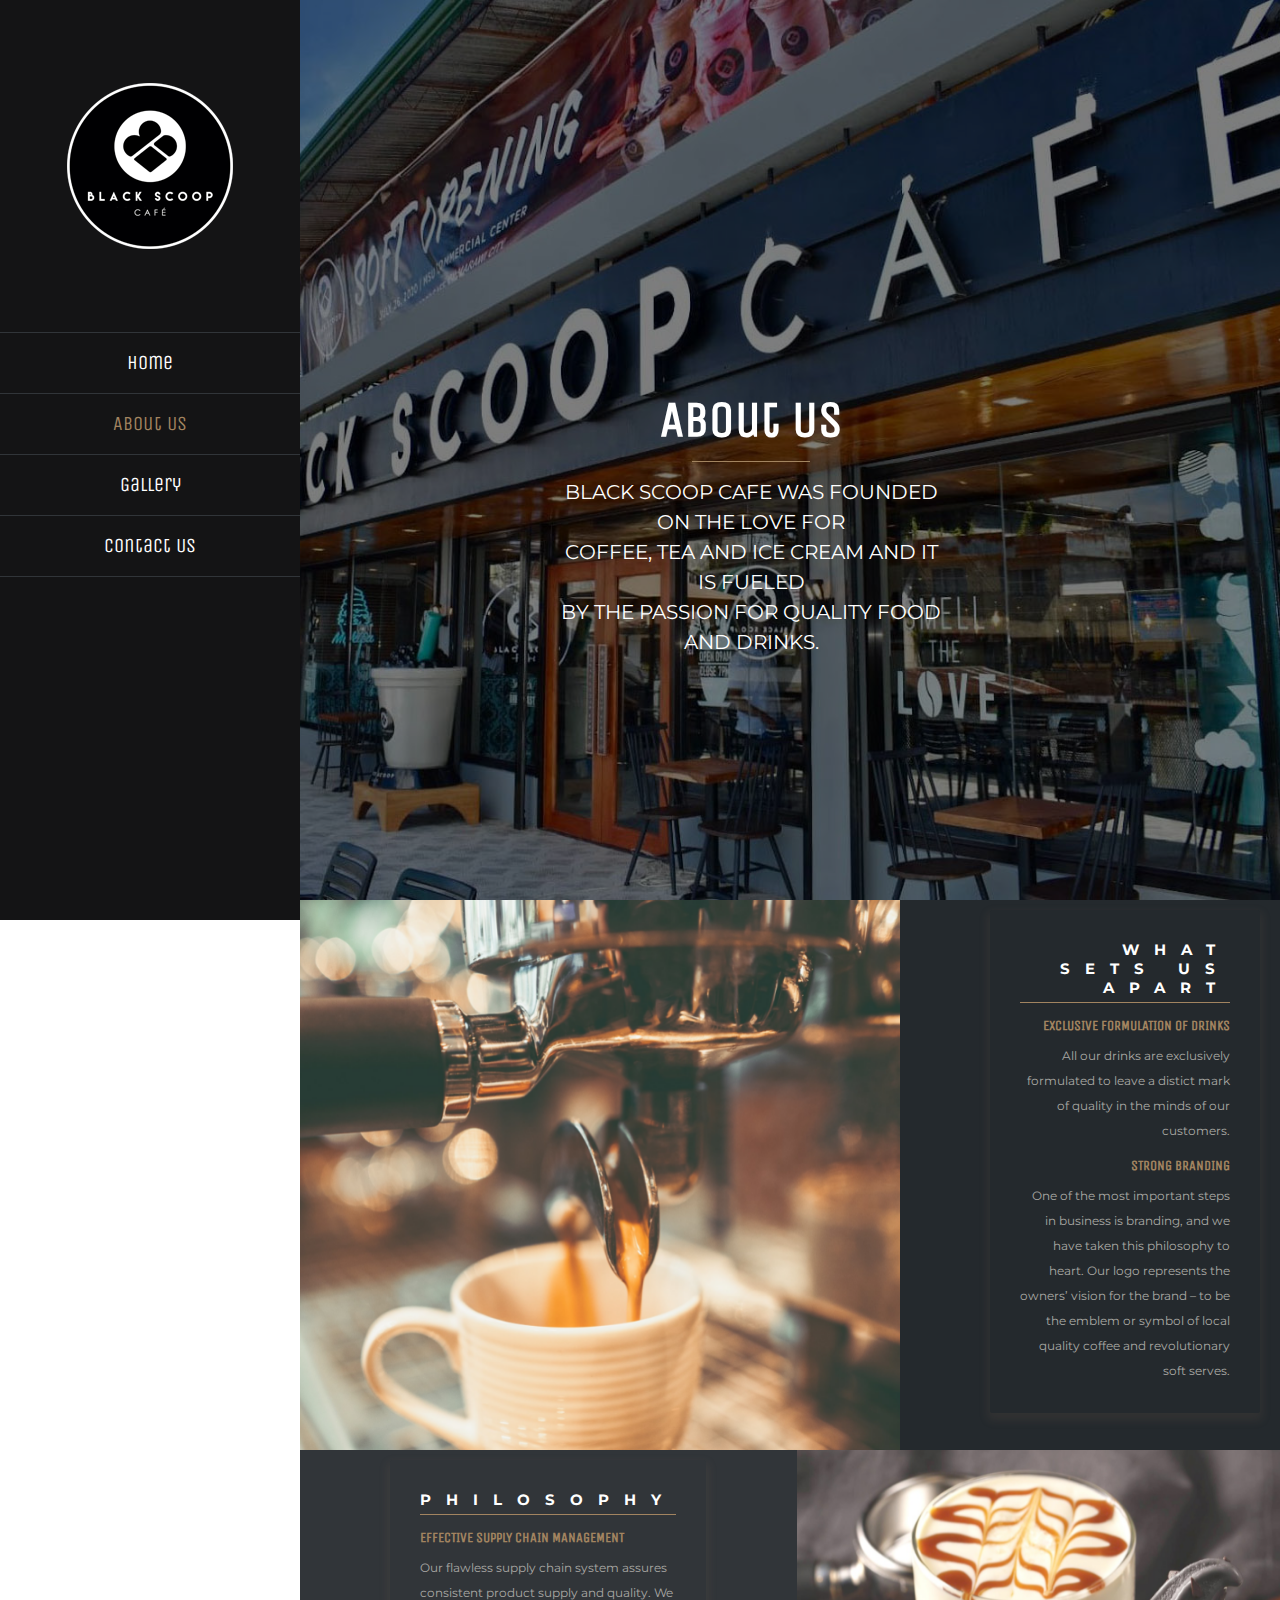
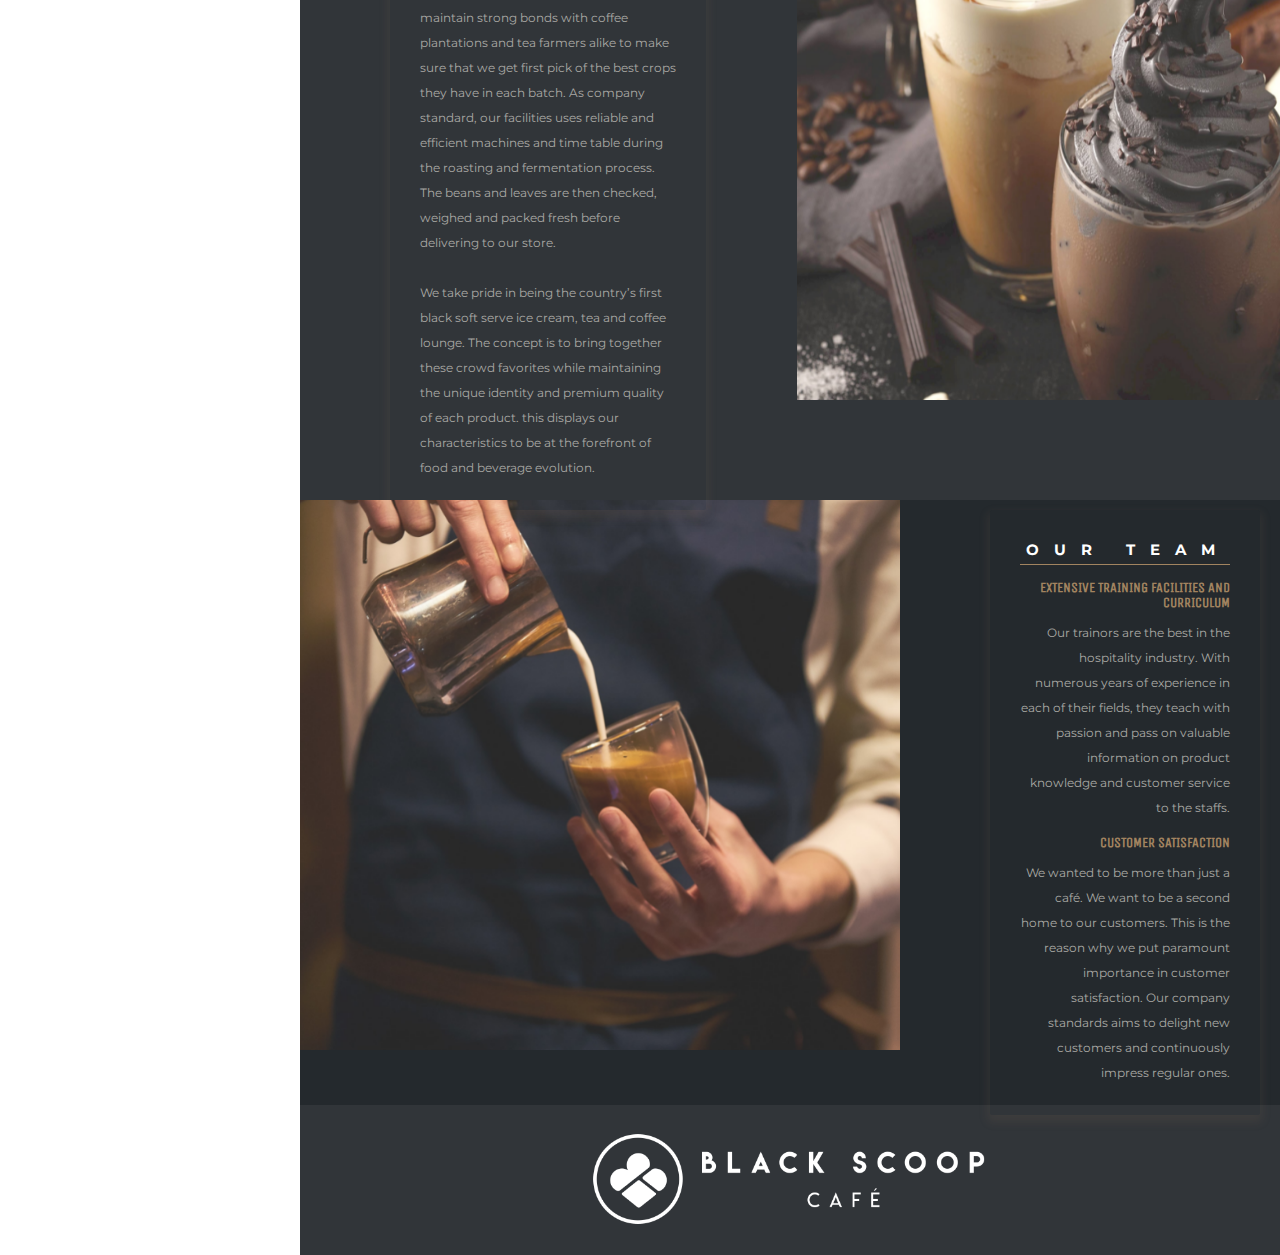
<file: pages/about.html>
<!DOCTYPE html>
<html lang="en">

<head>
    <meta charset="UTF-8">
    <meta http-equiv="X-UA-Compatible" content="IE=edge">
    <meta name="viewport" content="width=device-width, initial-scale=1.0">
    <link rel="stylesheet" href="../css/styles.css">
    <link rel="shortcut icon" href="../media/logo.png" type="image/x-icon">
    <title>About Us - Black Scoop Cafe</title>
</head>

<body>
    <div class='sideMenu'>
        <div class="content">
            <img id="logo" src="../media/logo.png" alt="Black Scoop Logo">
            <ul class="menuList">

                <li><a href="../index.html" class="nav"> Home </a></li>

                <li><a href="../pages/about.html" id="home" class="nav"> About Us </a></li>

                <li><a href="../pages/gallery.html" class="nav"> Gallery </a></li>

                <li id="contacts"> <a href="../pages/contact.html" class="nav"> Contact Us </a></li>

            </ul>
        </div>
    </div>

    <div class="main">
        <div class="blackScoopContainer">
            <div class="blackScoopDetails">
                <div id="blackScoopTexts">
                    <h1> About Us</h1>
                    <h2> <br> </h2>
                    <p> BLACK SCOOP CAFE WAS FOUNDED ON THE LOVE FOR <br> COFFEE, TEA AND ICE CREAM AND IT IS FUELED
                        <br> BY THE PASSION FOR QUALITY FOOD AND DRINKS. </p>
                </div>
                <div id="blackScoop">
                    <!-- <img id="blackScoop" src="media/blackscoop.jpg" alt="Black Scoop Cafe"> -->
                </div>
            </div>
        </div>

        <div class="aboutDetail1">
            <div class="zigzag">
                <div class="section" id="section1">
                    <div class="aboutContainer">
                        <div class="aboutLeft">
                            <img src="../media/about1.png" alt="About1">
                        </div>

                        <div class="aboutRight aboutDetails">
                            <h1 class="aboutTitle">WHAT SETS US APART</h1>

                            <div class="aboutSubtitle">
                                <h3> EXCLUSIVE FORMULATION OF DRINKS </h3>
                                <p> All our drinks are exclusively formulated to leave a distict mark of quality in the minds of our customers. </p>
                                <h3> STRONG BRANDING </h3>
                                <p> One of the most important steps in business is branding, and we have taken this philosophy to heart. Our logo represents the owners’ vision for the brand – to be the emblem or symbol of local quality coffee and revolutionary
                                    soft serves. </p>
                            </div>

                        </div>
                    </div>
                </div>


                <div class="section" id="section2">
                    <div class="aboutContainer">
                        <div class="aboutLeft aboutDetails">
                            <h1 class="aboutTitle">PHILOSOPHY</h1>

                            <div class="aboutSubtitle">
                                <h3> EFFECTIVE SUPPLY CHAIN MANAGEMENT </h3>
                                <p> Our flawless supply chain system assures consistent product supply and quality. We maintain strong bonds with coffee plantations and tea farmers alike to make sure that we get first pick of the best crops they have in each
                                    batch. As company standard, our facilities uses reliable and efficient machines and time table during the roasting and fermentation process. The beans and leaves are then checked, weighed and packed fresh before delivering
                                    to our store. <br><br> We take pride in being the country’s first black soft serve ice cream, tea and coffee lounge. The concept is to bring together these crowd favorites while maintaining the unique identity and premium
                                    quality of each product. this displays our characteristics to be at the forefront of food and beverage evolution. </p>
                            </div>
                        </div>

                        <div class="aboutRight">
                            <img src="../media/about2.png" alt="About2">
                        </div>
                    </div>
                </div>


                <div class="section" id="section3">
                    <div class="aboutContainer">
                        <div class="aboutLeft">
                            <img src="../media/about3.png" alt="About3">
                        </div>

                        <div class="aboutRight aboutDetails">
                            <h2 class="aboutTitle">OUR TEAM</h2>
                            <div class="aboutSubtitle">
                                <h3> EXTENSIVE TRAINING FACILITIES AND CURRICULUM </h3>
                                <p> Our trainors are the best in the hospitality industry. With numerous years of experience in each of their fields, they teach with passion and pass on valuable information on product knowledge and customer service to the
                                    staffs. </p>
                                <h3> CUSTOMER SATISFACTION </h3>
                                <p> We wanted to be more than just a café. We want to be a second home to our customers. This is the reason why we put paramount importance in customer satisfaction. Our company standards aims to delight new customers and continuously
                                    impress regular ones.</p>
                            </div>

                        </div>
                    </div>
                </div>

            </div>
        </div>



        <div class="footer">
            <div>
                <!-- <img id="footer" src="media/footerLogo.png" alt="Footer Logo"> -->
            </div>

        </div>
    </div>
</body>

</html>
</file>
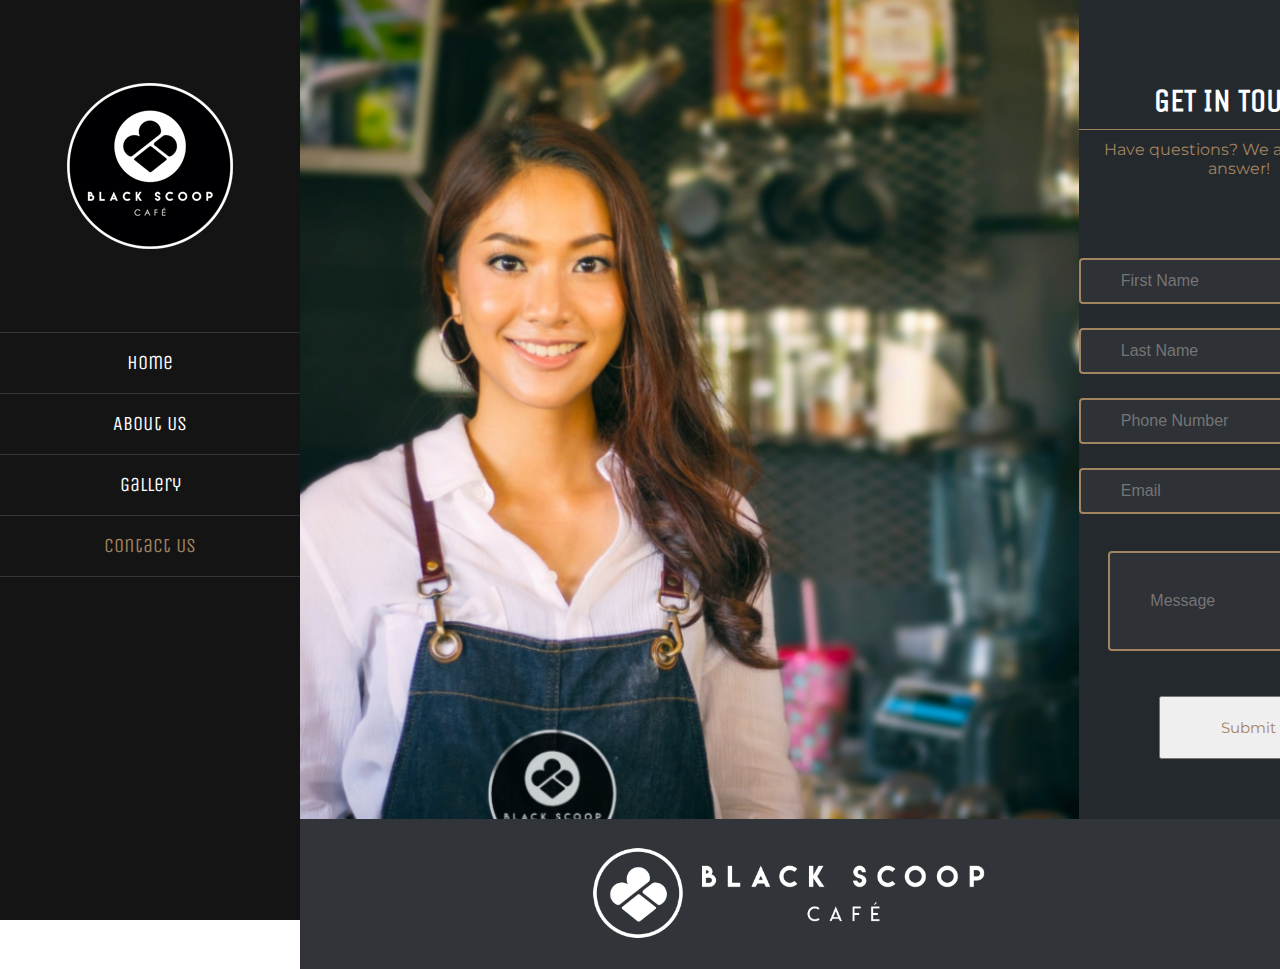
<file: pages/contact.html>
<!DOCTYPE html>
<html lang="en">

<head>
    <meta charset="UTF-8">
    <meta http-equiv="X-UA-Compatible" content="IE=edge">
    <meta name="viewport" content="width=device-width, initial-scale=1.0">
    <link rel="stylesheet" href="../css/styles.css">
    <link rel="shortcut icon" href="../media/logo.png" type="image/x-icon">
    <title>Contact - Black Scoop Cafe </title>
</head>

<body>
    <div class='sideMenu'>
        <div class="content">
            <img id="logo" src="../media/logo.png" alt="Black Scoop Logo">
            <ul class="menuList">

                <li><a href="../index.html" class="nav"> Home </a></li>

                <li><a href="../pages/about.html" class="nav"> About Us </a></li>

                <li><a href="../pages/gallery.html" class="nav"> Gallery </a></li>

                <li id="contacts"> <a href="../pages/contact.html" id="contact" class="nav"> Contact Us </a></li>

            </ul>
        </div>
    </div>

    <div class="main">
        <div class="contactContainer">
            <div class="contactUsDetails">
                <div id="imageLeft">
                    <img src="../media/manager.png" alt="Black Scoop Manager">
                </div>
                <div id="contactUsTextDetails">

                    <h1 id="get"> GET IN TOUCH!</h1>
                    <p id="questions"> Have questions? We are happy to answer! </p>
                    <div class="inputs">
                        <input type="text" placeholder="First Name">
                        <input type="text" placeholder="Last Name"><br>
                        <input type="text" placeholder="Phone Number">
                        <input type="text" placeholder="Email">

                    </div>
                    <div class="msg">
                        <input type="text" placeholder="Message">

                    </div>

                    <center>
                        <div class="submit">
                            <button> Submit </button>
                        </div>
                    </center>
                </div>


            </div>
        </div>





        <div class="footer">
            <div>
                <!-- <img id="footer" src="media/footerLogo.png" alt="Footer Logo"> -->
            </div>

        </div>
    </div>

</body>

</html>
</file>
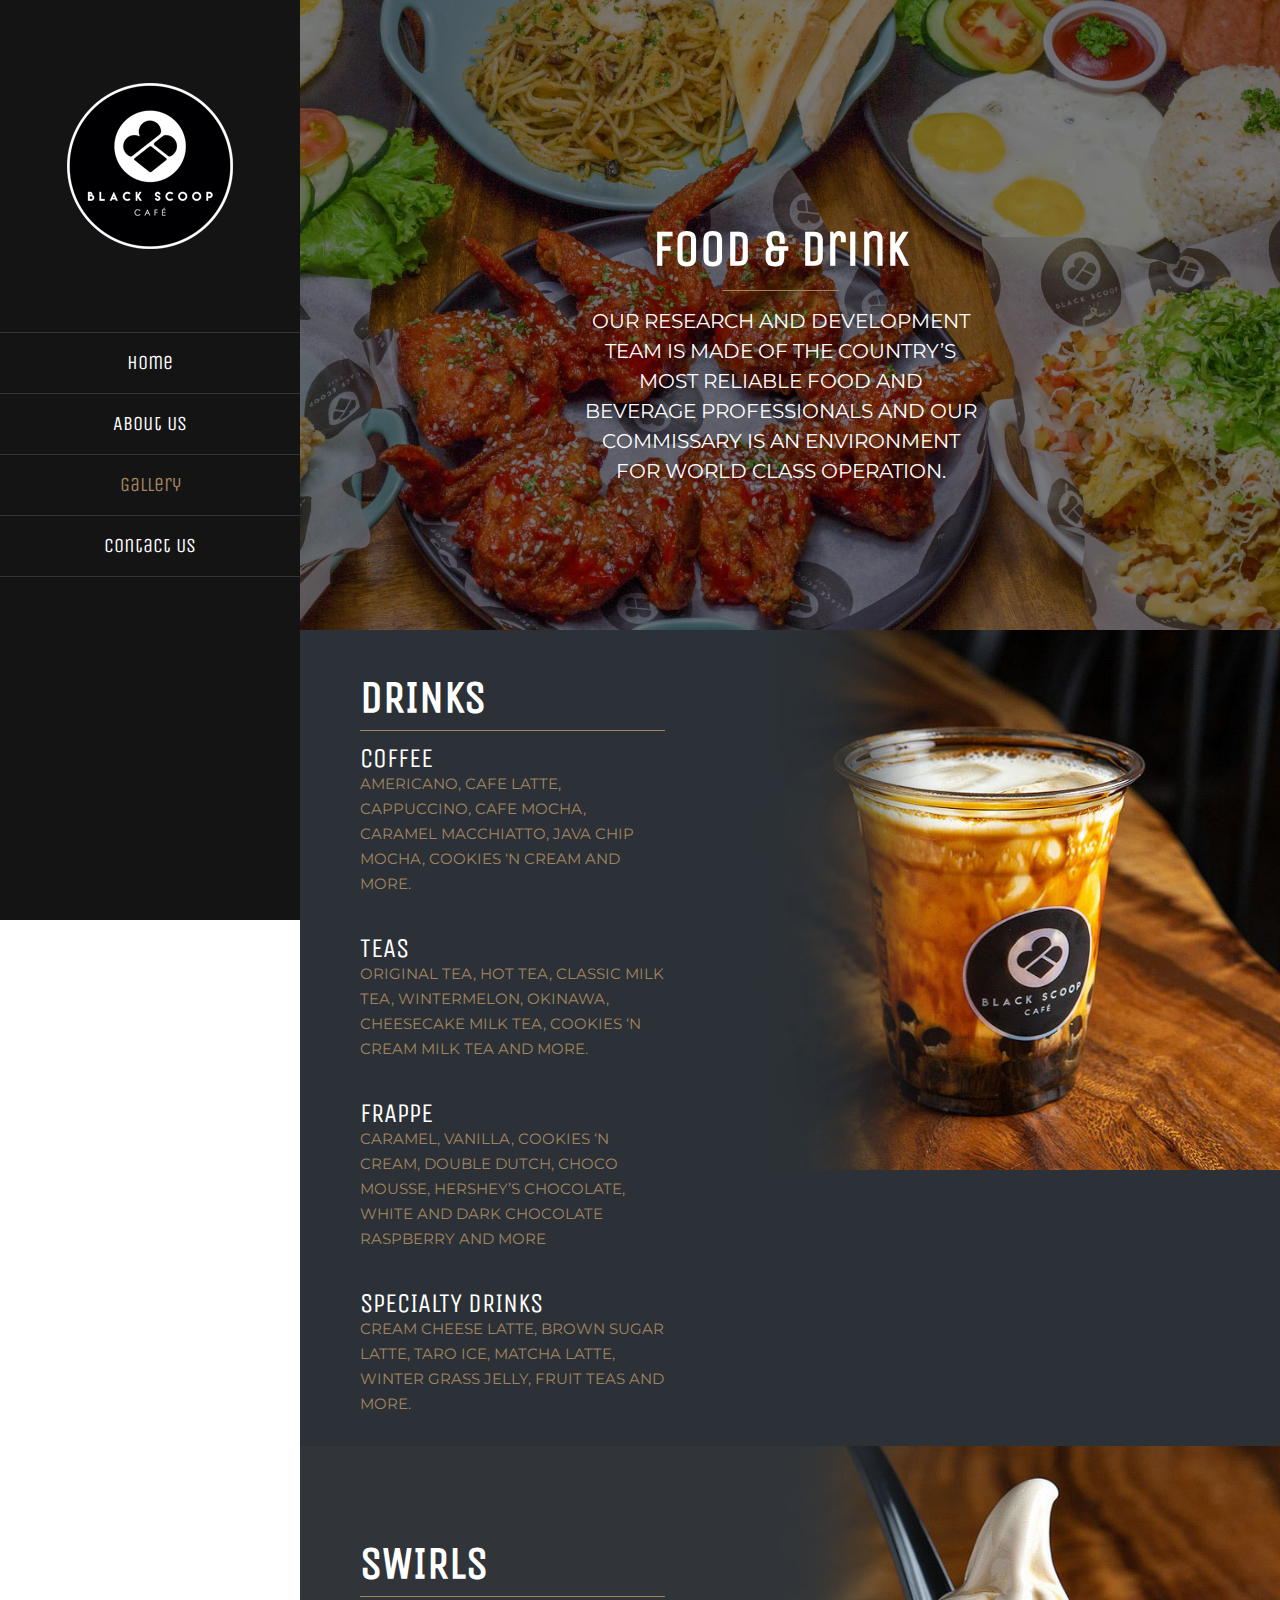
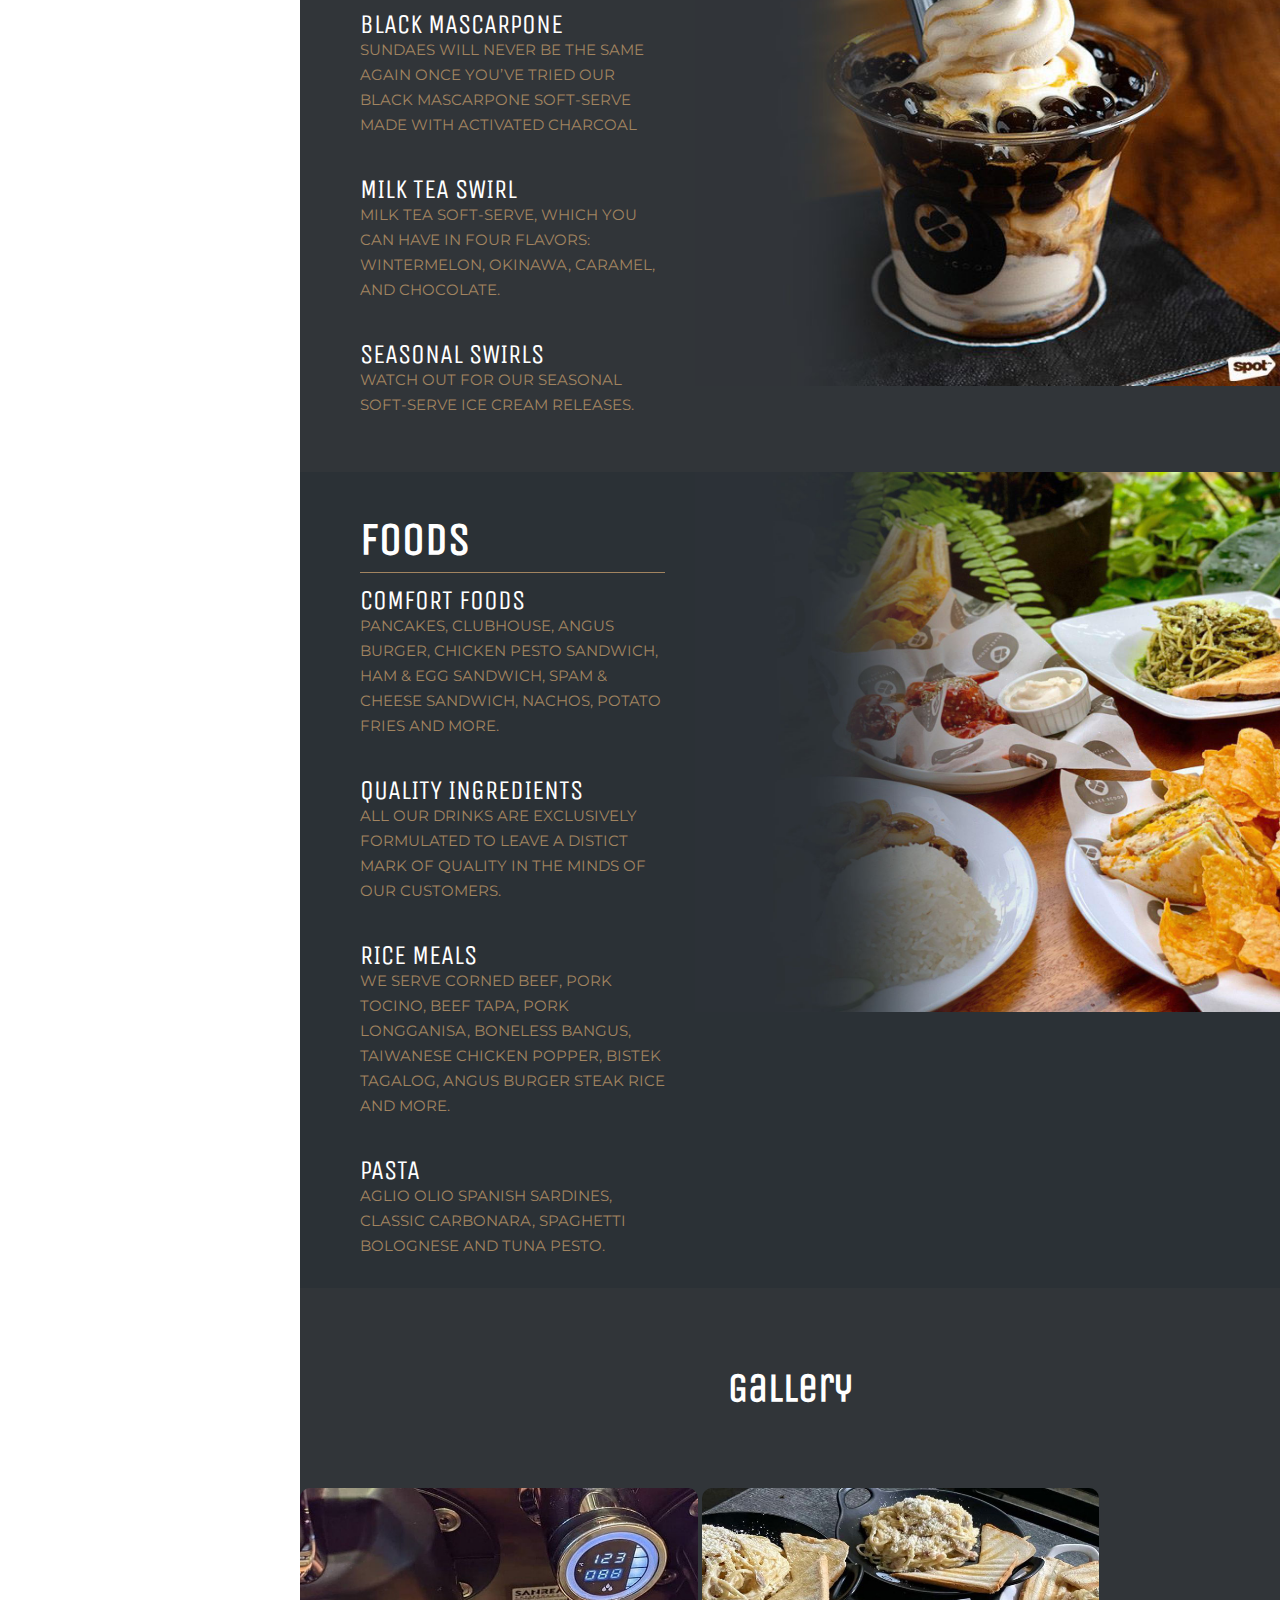
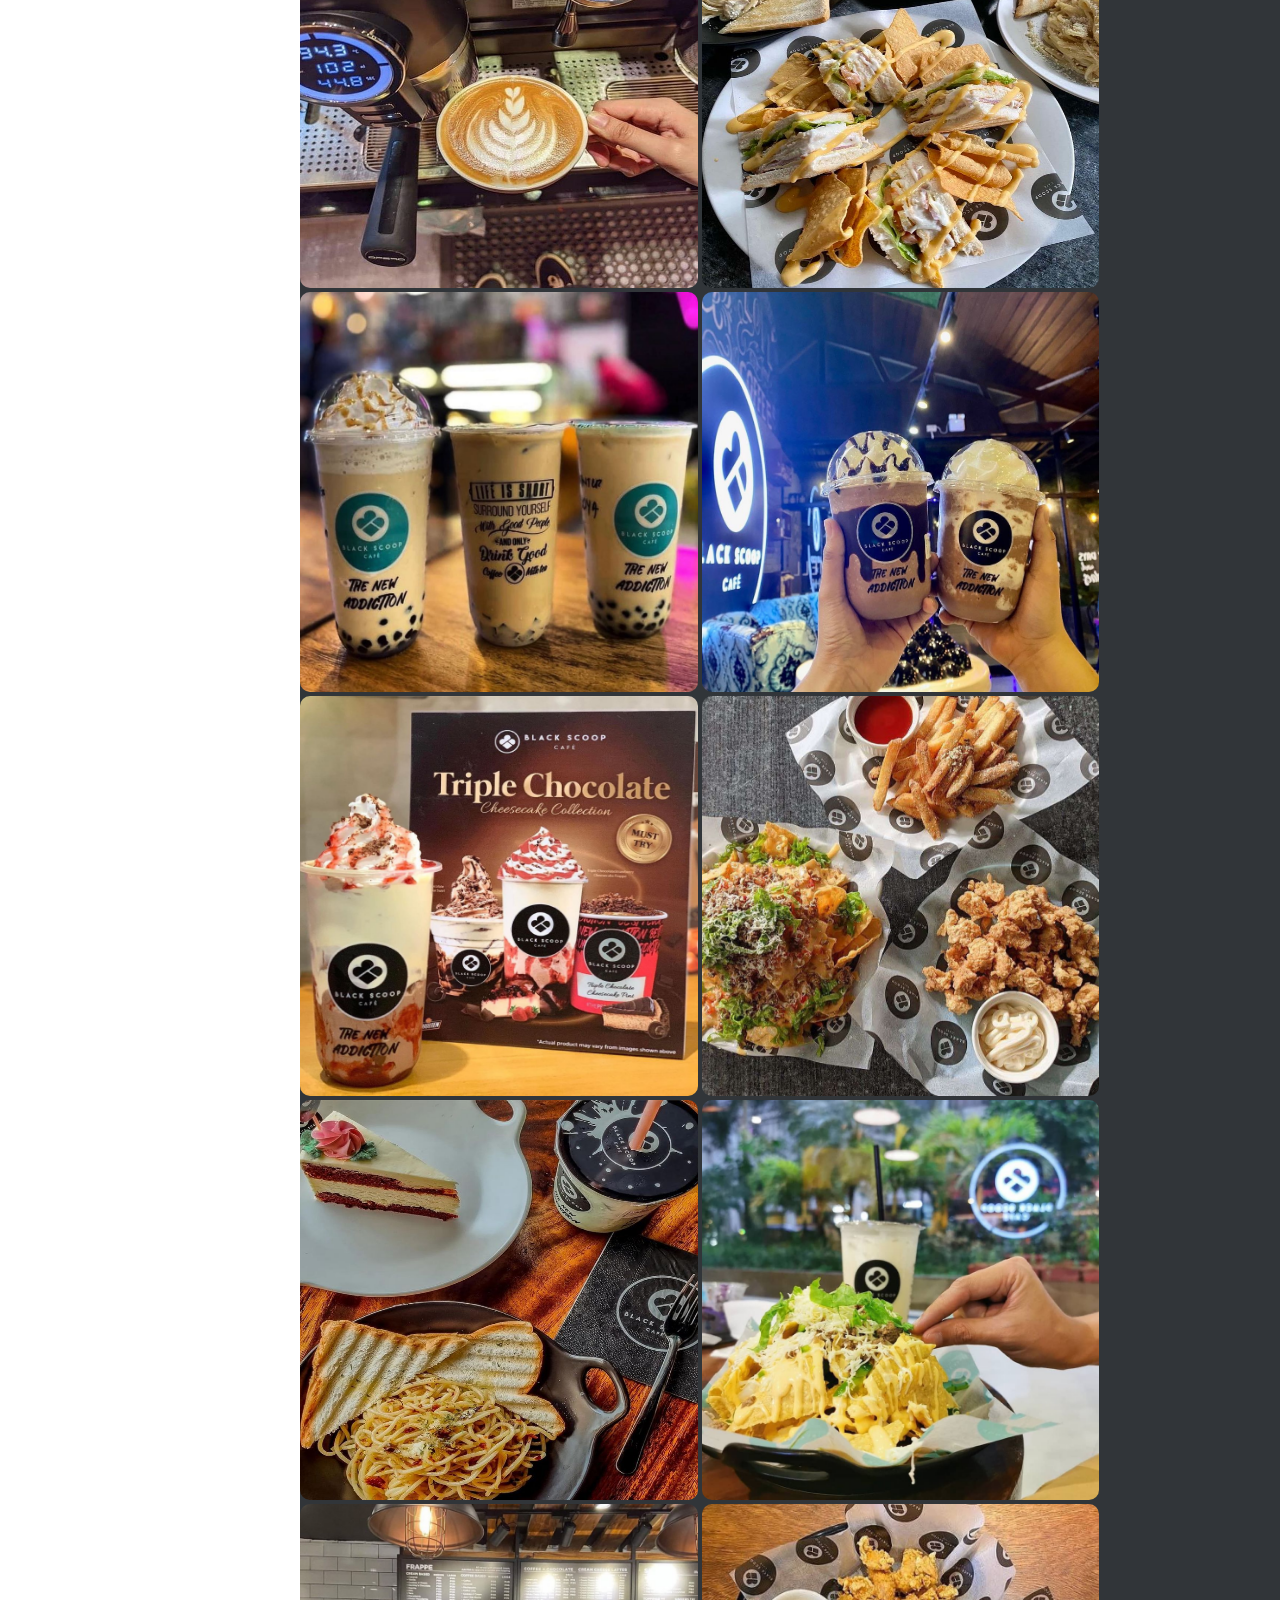
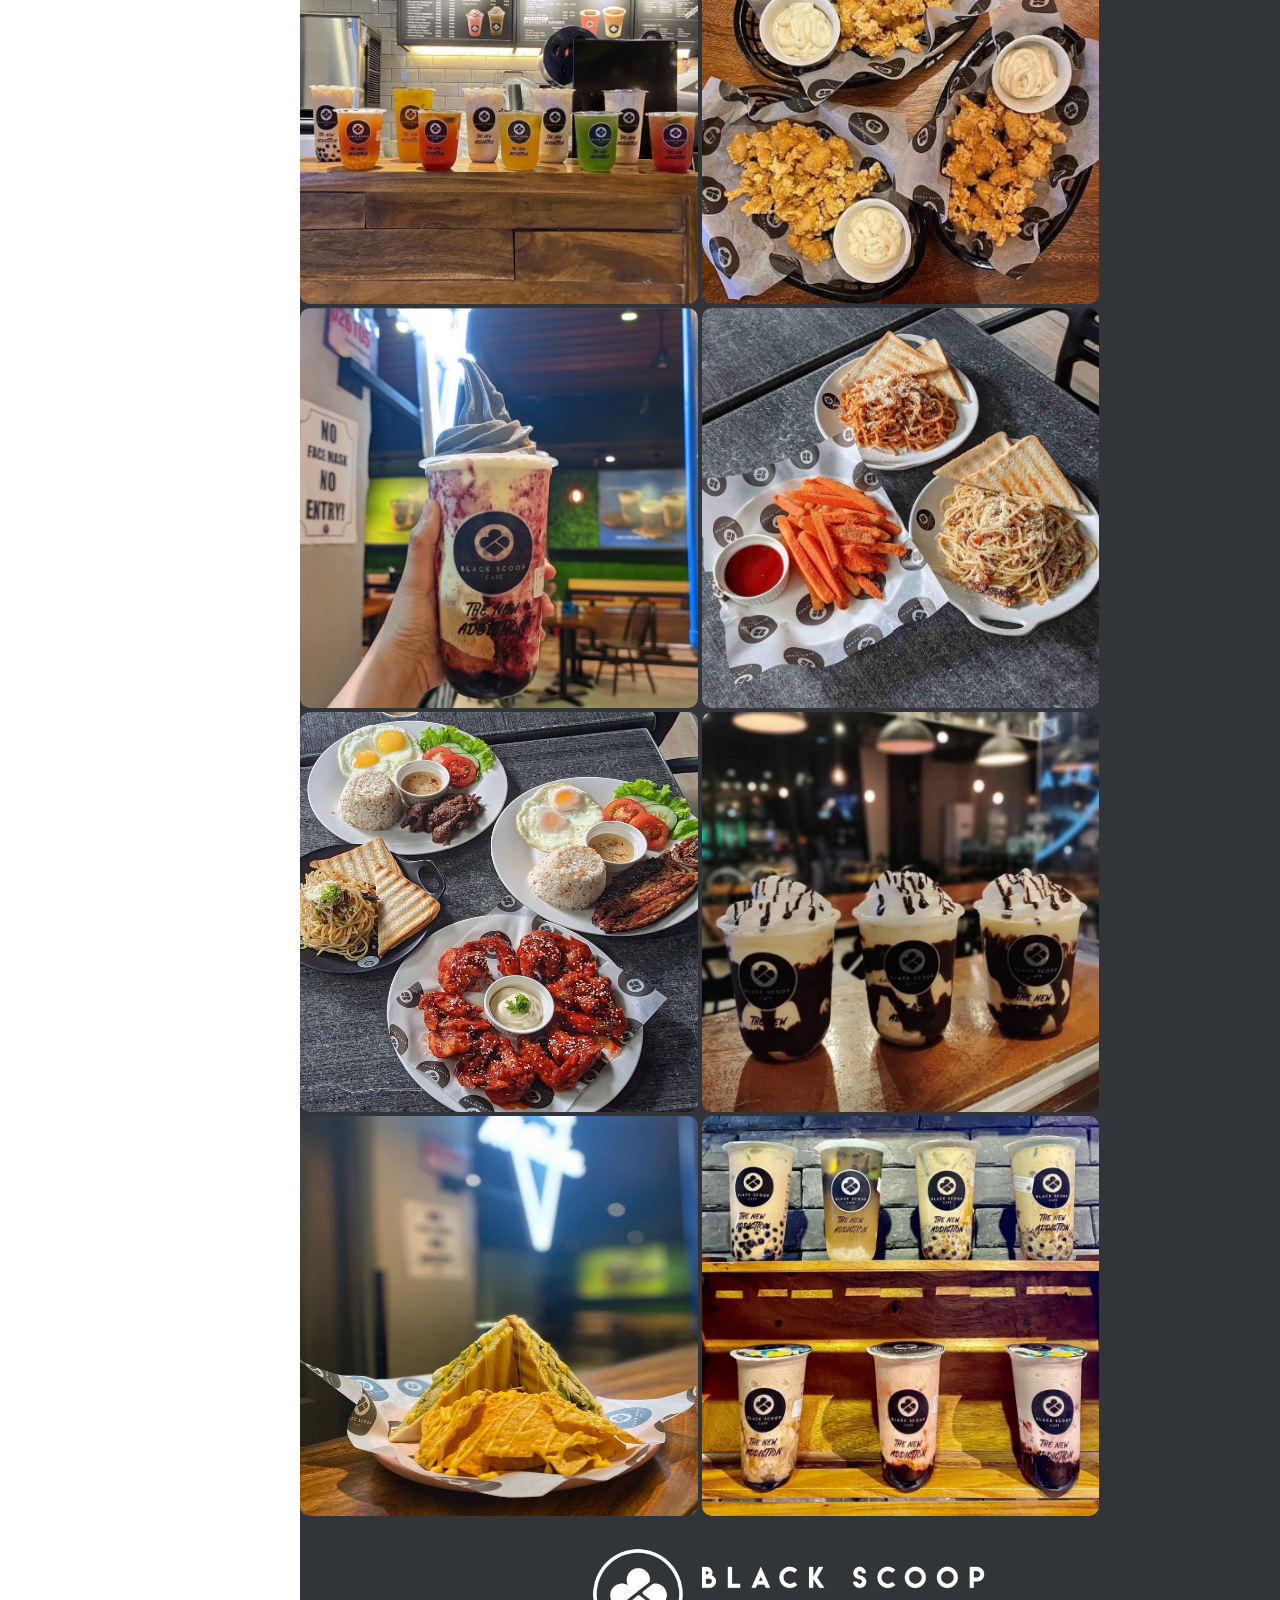
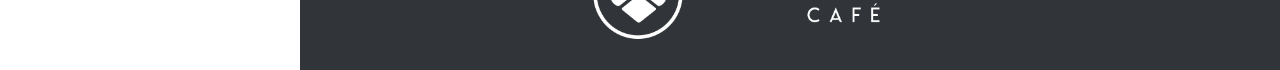
<file: pages/gallery.html>
<!DOCTYPE html>
<html lang="en">

<head>
    <meta charset="UTF-8">
    <meta http-equiv="X-UA-Compatible" content="IE=edge">
    <meta name="viewport" content="width=device-width, initial-scale=1.0">
    <link rel="stylesheet" href="../css/styles.css">
    <link rel="shortcut icon" href="../media/logo.png" type="image/x-icon">
    <title>Gallery - Black Scoop Cafe</title>
</head>

<body>
    <div class='sideMenu'>
        <div class="content">
            <img id="logo" src="../media/logo.png" alt="Black Scoop Logo">
            <ul class="menuList">

                <li><a href="../index.html" class="nav"> Home </a></li>

                <li><a href="../pages/about.html" class="nav"> About Us </a></li>

                <li><a href="../pages/gallery.html" id="contact" class="nav"> Gallery </a></li>

                <li id="contacts"> <a href="../pages/contact.html" class="nav"> Contact Us </a></li>

            </ul>
        </div>
    </div>

    <div class="main">
        <div class="topGalleryContainer">
            <div class="topGalleryDetails">
                <div id="topGalleryTexts">
                    <h1> Food & Drink </h1>
                    <h2> <br> </h2>
                    <p> OUR RESEARCH AND DEVELOPMENT TEAM IS MADE OF THE COUNTRY’S MOST RELIABLE FOOD AND BEVERAGE
                        PROFESSIONALS AND OUR COMMISSARY IS AN ENVIRONMENT FOR WORLD CLASS OPERATION. </p>
                </div>
                <div id="blackScoop">
                    <!-- <img id="blackScoop" src="media/blackscoop.jpg" alt="Black Scoop Cafe"> -->
                </div>
            </div>
        </div>

        <div class="midGalleryContainer">
            <div class="midGalleryContainer">
                <div id="firstGallerySection">
                    <div class="midSectionsGallery">
                        <div class="midTextsGallery">
                            <br><h1> DRINKS </h1>
                            <p id="menus"> COFFEE </p>
                            <p id="menusDescription"> AMERICANO, CAFE LATTE, CAPPUCCINO, CAFE MOCHA, CARAMEL MACCHIATTO,
                                JAVA CHIP MOCHA, COOKIES
                                ‘N CREAM AND MORE.</p><br>
                            <p id="menus"> TEAS</p>
                            <p id="menusDescription"> ORIGINAL TEA, HOT TEA, CLASSIC MILK TEA, WINTERMELON, OKINAWA,
                                CHEESECAKE MILK TEA, COOKIES
                                ‘N CREAM MILK TEA AND MORE.</p><br>
                            <p id="menus"> FRAPPE </p>
                            <p id="menusDescription"> CARAMEL, VANILLA, COOKIES ‘N CREAM, DOUBLE DUTCH, CHOCO MOUSSE,
                                HERSHEY’S CHOCOLATE, WHITE
                                AND DARK CHOCOLATE RASPBERRY AND MORE </p><br>
                            <p id="menus"> SPECIALTY DRINKS </p>
                            <p id="menusDescription"> CREAM CHEESE LATTE, BROWN SUGAR LATTE, TARO ICE, MATCHA LATTE,
                                WINTER GRASS JELLY, FRUIT
                                TEAS AND MORE.</p>
                        </div>
                        <div id="gallerySectionImages">
                            <img src="../media/menu1.jpg" alt="">
                        </div>
                    </div>
                </div>
                <div id="secondGallerySection">
                    <div class="midSectionsGallery">
                        <div class="midTextsGallery">
                            <br><br><br><h1> SWIRLS </h1>
                            <p id="menus"> BLACK MASCARPONE </p>
                            <p id="menusDescription"> SUNDAES WILL NEVER BE THE SAME AGAIN ONCE YOU’VE TRIED OUR BLACK
                                MASCARPONE SOFT-SERVE MADE WITH ACTIVATED CHARCOAL</p><br>
                            <p id="menus"> MILK TEA SWIRL </p>
                            <p id="menusDescription"> MILK TEA SOFT-SERVE, WHICH YOU CAN HAVE IN FOUR FLAVORS:
                                WINTERMELON,
                                OKINAWA, CARAMEL, AND CHOCOLATE.</p><br>
                            <p id="menus"> SEASONAL SWIRLS </p>
                            <p id="menusDescription"> WATCH OUT FOR OUR SEASONAL SOFT-SERVE ICE CREAM RELEASES.</p><br>
                        </div>
                        <div id="gallerySectionImages">
                            <img src="../media/menu2.jpg" alt="Drinks">
                        </div>
                    </div>
                </div>
                <div id="thirdGallerySection">
                    <div class="midSectionsGallery">
                        <div class="midTextsGallery">
                            <br><h1> FOODS </h1>
                            <p id="menus"> COMFORT FOODS </p>
                            <p id="menusDescription"> PANCAKES, CLUBHOUSE, ANGUS BURGER, CHICKEN PESTO SANDWICH, HAM &
                                EGG
                                SANDWICH, SPAM & CHEESE SANDWICH, NACHOS, POTATO FRIES AND MORE.</p><br>
                            <p id="menus"> QUALITY INGREDIENTS </p>
                            <p id="menusDescription"> ALL OUR DRINKS ARE EXCLUSIVELY FORMULATED TO LEAVE A DISTICT MARK
                                OF
                                QUALITY IN THE MINDS OF OUR CUSTOMERS.</p><br>
                            <p id="menus"> RICE MEALS </p>
                            <p id="menusDescription"> WE SERVE CORNED BEEF, PORK TOCINO, BEEF TAPA, PORK LONGGANISA,
                                BONELESS BANGUS, TAIWANESE CHICKEN POPPER, BISTEK TAGALOG, ANGUS BURGER STEAK RICE AND
                                MORE.
                            </p><br>
                            <p id="menus"> PASTA </p>
                            <p id="menusDescription">AGLIO OLIO SPANISH SARDINES, CLASSIC CARBONARA, SPAGHETTI BOLOGNESE
                                AND
                                TUNA PESTO.</p>
                        </div>
                        <div id="gallerySectionImages">
                            <img src="../media/menu3.jpg" alt="">
                        </div>
                    </div>
                </div>
            </div>
        </div>
        <div class="galleryContainer">
            <div id="galleryHeader">
                <h1> Gallery </h1>
            </div>
            <div class="gallery">

                <div id="firstGallery">
                    <img src="../media/g1.png" alt="">
                    <img src="../media/g2.png" alt="">
                    <img src="../media/g3.png" alt="">
                    <img src="../media/g4.png" alt="">
                </div>

                <div id="secondGallery">
                    <img src="../media/g5.png" alt="">
                    <img src="../media/g6.png" alt="">
                    <img src="../media/g7.png" alt="">
                    <img src="../media/g8.png" alt="">
                </div>

                <div id="thirdGallery">
                    <img src="../media/g9.png" alt="">
                    <img src="../media/g10.png" alt="">
                    <img src="../media/g11.png" alt="">
                    <img src="../media/g12.png" alt="">
                </div>

                <div id="fourthGallery">
                    <img src="../media/g13.png" alt="">
                    <img src="../media/g14.png" alt="">
                    <img src="../media/g15.png" alt="">
                    <img src="../media/g16.png" alt="">
                </div>


            </div>

            <div class="footer">
                <div>
                    <!-- <img id="footer" src="media/footerLogo.png" alt="Footer Logo"> -->
                </div>

            </div>
        </div>
</body>

</html>
</file>
<file: css/styles.css>
* {
    padding: 0%;
    margin: 0%;
    /* overflow-x: hidden; */
}

@font-face {
    font-family: UnicaOne;
    src: url(UnicaOne-Regular.ttf);
}

@font-face {
    font-family: Outfit;
    src: url(Outfit-VariableFont_wght.ttf);
}

@font-face {
    font-family: Montserrat;
    src: url(Montserrat-VariableFont_wght.ttf);
}

.content {
    height: 100%;
    width: 300px;
    position: fixed;
    z-index: 15;
    top: 0;
    left: 0;
    overflow-x: hidden;
    /* Disable horizontal scroll */
    padding-top: 20px;
    background-color: #141415;
    text-align: center;
    line-height: 50px;
    transition: 0.5s;
}

.menuList {
    list-style: none;
    font-size: 20px;
}

#logo {
    padding-top: 7vh;
    padding-bottom: 7vh;
}

.cover {
    background-image: url(../media/cover.png);
    background-position: center;
    background-size: cover;
    background-attachment: fixed;
    height: 100vh;
    width: 100%;
}

.coverDetails {
    position: absolute;
    right: 50px;
    bottom: 35px;
    color: white;
    background-color: rgba(20, 20, 21, 0.8);
    box-shadow: rgba(0, 0, 0, 0.5) 0px 5px 5px;
    width: 30%;
    padding: 20px;
    border-radius: 30px;
    line-height: 25px;
}

.coverDetails h1 {
    font-family: UnicaOne;
    padding: 20px;
    border-bottom: 0.5px solid #a28460;
}

.coverDetails p {
    padding: 20px;
    font-family: Montserrat;
}

.coverDetails h4 {
    font-family: UnicaOne;
    color: #a28460;
}

.menuList li {
    color: white;
    border-top: .2px solid #313539;
    font-family: UnicaOne;
    padding: 5px;
    cursor: pointer;
}

#contacts {
    border-bottom: .2px solid #313539;
}

#home {
    color: #a28460
}

#about {
    color: #a28460
}

#contact {
    color: #a28460
}

#menu {
    color: #a28460
}

/* .nav {
    color: white;
} */

.nav:link {
    color: white;
    background-color: transparent;
    text-decoration: none;
}

.nav:visited {
    color: white;
    background-color: transparent;
    text-decoration: none;
}

.nav:hover {
    color: #a28460;
    background-color: transparent;
    text-decoration: underline;
}

/* .nav:active {
    color: #a28460;
    background-color: transparent;
    text-decoration: underline;
} */

#addiction {
    font-family: Montserrat;
    font-size: 50px;
    letter-spacing: 5px;
}

.details p {
    line-height: 28px;
    font-family: UnicaOne;
    position: relative;
    top: 20px;
    font-size: 17px;
    color: #aaa9a9;
    text-align: justify;
}

.details {
    color: white;
    background-color: #313539;
    display: flex;
    align-items: center;
}

#addictionImage {
    height: 100%;
}

#h3 {
    font-family: UnicaOne;
    color: #a28460;
    border-bottom: 0.5px solid #a28460;
}

#addictionPictures {
    display: flex;
    padding-top: 40px;
    padding-bottom: 40px;
    height: 200px;
    width: 20px;
}

.leftDetails {
    z-index: 1;
    display: block;
    align-items: center;
    position: relative;
    top: -120px;
    left: 70px;
    height: 500px;
}

.main {
    margin-left: 300px;
}

.details2 {
    color: white;
    background-image: linear-gradient(to right, #4a5157, #24292d, #2b3136);
    background-size: 100%;
    height: 600px;
}

.details2 h4 {
    font-family: UnicaOne;
    color: #a28460;
    padding-top: 5px;
}

.details2 h1 {
    font-family: UnicaOne;
    border-bottom: 0.5px solid #a28460;
    padding-top: 5px;
    padding-bottom: 10px;
}

.comfortFoods {
    width: 90%;
    position: relative;
    left: 70px;
}

.comfortFoods p {
    font-family: UnicaOne;
    position: relative;
    text-align: center;
    left: -50px;
    top: 50px;
    line-height: 25px;
}

.grid {
    display: grid;
    grid-template-columns: 1fr 1fr 1fr;
    grid-gap: 20px;
}

.grid img {
    position: relative;
    left: 40px;
    top: 20px;
    height: 300px;
    width: 450px;
}

#footer {
    width: 500px;
    justify-content: center;
    align-items: center;
    text-align: center;
}

.footer {
    background-color: #313539;
    background-image: url(../media/footerLogo.png);
    background-repeat: no-repeat;
    background-position-x: center;
    background-size: 400px;
    background-position-y: center;
    width: 100%;
    height: 150px;
}

.blackScoopContainer {
    background-image: url(../media/blackscoop.jpg);
    background-position: center;
    background-size: cover;
    background-attachment: fixed;
    height: 100vh;
    width: 100%;
}

.blackScoopDetails {
    background-color: rgba(0, 0, 0, 0.5);
    height: 100%;
    text-align: center;
}

.blackScoopDetails h1 {
    font-size: 50px;
    font-family: UnicaOne;
}

.blackScoopDetails h2 {
    border-bottom: 1px solid#a28460;
    width: 30%;
    position: relative;
    top: -15px;
    left: 35%;
}

.blackScoopDetails p {
    font-size: 20px;
    font-family: Montserrat;
    position: relative;
    /* top: 15px; */
    line-height: 30px;
}

#blackScoopTexts {
    /* background-color: rgba(0, 0, 0, 0.6); */
    color: white;
    position: relative;
    left: 24%;
    top: 40%;
    width: 40%;
    padding: 30px 20px 30px 20px;
}

#section1 {
    background-color: #24292d;
}

#section2 {
    background-color: #313539;
}

#section3 {
    background-color: #24292d;
}

.aboutContainer {
    display: flex;
    /* align-items: center; */
}

.aboutDetails {
    position: relative;
    top: 80px;
    left: 90px;
    width: 35%;
    height: 50%;
    border-radius: 2px;
    box-shadow: 0px 5px 10px 3px rgba(162, 132, 96, 0.1);
    padding: 30px;
}

.aboutContainer img {
    width: 801px;
    height: 650px;
    margin-bottom: -4px;
}

.aboutRight img {
    position: relative;
    right: -181px;
}

.aboutDetails h3 {
    padding-top: 15px;
    padding-bottom: 10px;
    font-family: UnicaOne;
    color: #a28460;
}

.aboutTitle {
    padding-bottom: 5px;
    letter-spacing: 15px;
    font-family: Montserrat;
    color: white;
    border-bottom: 1px solid #a28460;
}

.aboutDetails p {
    color: #aaa9a5;
    font-family: Montserrat;
    line-height: 25px;
}

.aboutRight {
    text-align: right;
}

.aboutLeft {
    text-align: left;
}

.contactUsDetails {
    display: flex;
    text-align: center;
}

#contactUsTextDetails {
    color: white;
    background-color: #24292d;
    width: 100%;
}

.contactUsDetails img {
    height: 819px;
    margin-bottom: -4px;
}

#contactUsTextDetails h1 {
    font-family: UnicaOne;
    border-bottom: 1px solid #a28460;
    padding-bottom: 10px;
}

#contactUsTextDetails p {
    font-family: Montserrat;
    color: #a28460;
    padding-top: 10px;
}

#get,
#questions {
    position: relative;
    top: 10%;
}

.inputs {
    position: relative;
    line-height: 70px;
    top: 150px;
}

.inputs [type=text] {
    color: white;
    margin-right: 50px;
    box-sizing: border-box;
    border: 2px solid #a28460;
    border-radius: 4px;
    font-size: 16px;
    background-color: #2e3135;
    padding: 12px 20px 12px 40px;
}

.msg {
    position: relative;
    line-height: 150px;
    top: 150px;
}

.msg [type=text] {
    color: white;
    margin-right: 50px;
    box-sizing: border-box;
    border: 2px solid #a28460;
    border-radius: 4px;
    font-size: 16px;
    background-color: #2e3135;
    height: 100px;
    width: 66%;
    padding: 12px 20px 12px 40px;
}

.submit {
    cursor: pointer;
    line-height: 50px;
    width: 50%;
    position: relative;
    top: 170px;
}

button:hover {
    background-color: #2e3135;
    color: white;
    transition: .3s ease-in-out;
}

.submit button {

    color: #a28460;
    display: inline-block;
    position: relative;
    font-size: 15px;
    font-family: Montserrat;
    padding: 20px 60px 20px 60px;

}

#galleryHeader {
    background-color: #313539;
    height: 200px;
    color: white;
    display: flex;
    justify-content: center;
    align-items: center;
    font-family: UnicaOne;
    font-size: 20px;
}

.galleryContainer img {
    height: 400px;
    width: 397.5px;
    border-radius: 10px;
}

.gallery {
    display: grid;
    grid-template-areas: "First First First" "Second Second Second" "Third Third Third" "Fourth Fourth Fourth";
}

#firstGallery {
    background-color: #313539;
    grid-area: First;
}

#secondGallery {
    background-color: #313539;
    grid-area: Second;
}

#thirdGallery {
    background-color: #313539;
    grid-area: Third;
}

#fourthGallery {
    background-color: #313539;
    grid-area: Fourth;
}

.topGalleryContainer {
    background-image: url(../media/foods.jpg);
    background-position: center;
    background-size: cover;
    background-attachment: fixed;
    height: 70vh;
    width: 100%;
}

.topGalleryDetails {
    background-color: rgba(0, 0, 0, 0.5);
    height: 100%;
    text-align: center;
}

.topGalleryDetails h1 {
    font-size: 50px;
    font-family: UnicaOne;
}

.topGalleryDetails h2 {
    border-bottom: 1px solid#a28460;
    width: 30%;
    position: relative;
    top: -15px;
    left: 35%;
}

.topGalleryDetails p {
    font-size: 20px;
    font-family: Montserrat;
    position: relative;
    /* top: 15px; */
    line-height: 30px;
}

#topGalleryTexts {
    /* background-color: rgba(0, 0, 0, 0.6); */
    color: white;
    position: relative;
    left: 27%;
    top: 30%;
    width: 40%;
    padding: 30px 20px 30px 20px;
}

.midGalleryContainer {
    background-color: #24292d;
    line-height: 25px;
}

#firstGallerySection {
    background-color: #2b3136;
    padding: 30px 0 30px 60px;
}

#secondGallerySection {
    background-color: #313539;
    padding: 30px 0 30px 60px;
}

#thirdGallerySection {
    background-color: #2b3136;
    padding: 30px 0 30px 60px;
}

.midTextsGallery h1 {
    color: white;
    font-family: UnicaOne;
    font-size: 45px;
    justify-content: center;
    border-bottom: 1px solid#a28460;
    padding-bottom: 20px;
}

#menus {
    color: white;
    font-family: UnicaOne;
    font-size: 27px;
    justify-content: center;
    padding-top: 15px;
}

#menusDescription {
    color: #a28460;
    font-family: Montserrat;
    font-size: 15px;
    justify-content: center;
}

.midSectionsGallery {
    display: flex;
}

#gallerySectionImages img {
    height: 60vh;
    width: 65vh;
    margin-top: -30px;
    margin-bottom: -37px;
    padding-left: 30px;
}

/* RESPONSIVE */

@media screen and (max-width:1629px) {
    .grid img {
        width: 300px;
        height: 200px;
    }

    .aboutRight img {
        width: 620px;
    }

    .aboutRight {
        margin-right: 110px;
    }

    .main {
        overflow-x: hidden;
    }
}

@media screen and (max-width:1450px) {
    .details {
        height: 900px;
    }

    .coverDetails h1 {
        font-size: 28px;
    }

    .coverDetails p {
        font-size: 15px;
    }

    #addiction {
        font-size: 23px;
    }

    .leftDetails p {
        font-size: 18px;
    }

    #addictionPictures {
        height: 100px;
    }

    .grid img {
        width: 220px;
        height: 160px;
    }

    #addictionImage {
        height: 500px;
    }

    .grid {
        display: block;
    }

    /* about us */
    .aboutTitle {
        font-size: 15px;
    }

    .aboutSubtitle {
        font-size: 12px;
        line-height: 15px;
    }

    .aboutRight img {
        height: 550px;
    }

    .aboutLeft img {
        height: 550px;
        width: 600px;
    }

    .aboutDetails {
        top: 10px;
    }
}

@media screen and(max-width: 1048px) {
    .details {
        height: 1100px;
    }

    .leftDetails p {
        font-size: 1px;
    }
}


/* @media screen and(max-width: 1081px){
    
    .grid img{
        width: 50px;
        height: 00px;
    }
} */

@media screen and (max-width: 950px) {
    .coverDetails h1 {
        font-size: 20px;
    }

    .coverDetails p {
        font-size: 12px;
    }

    .content {
        width: 250px;
    }

    .main {
        margin-left: 250px;
    }

    #logo {
        height: 120px;
    }

    .grid img {
        width: 250px;
        height: 200px;
    }

    .details2 {
        height: 700px;
    }

    .details {
        height: 1300px;
    }

    .leftDetails {
        top: -380px;
    }

    /* about */
    .aboutRight img {
        /* left: -50px; */
        height: 300px;
        width: 400px;
        left: 80px;
    }

    .aboutLeft img {
        right: 100px;
        height: 300px;
        width: 300px;
        padding: 0;
    }

    .aboutDetails {
        width: 100%;
    }

    .aboutLeft {
        left: 0;
    }

    .blackScoopDetails p {
        font-size: 15px;
    }
}

@media screen and (max-width: 750px) {
    .coverDetails h1 {
        font-size: 15px;
    }

    .coverDetails p {
        font-size: 10px;
    }

    .comfortFoods p {
        font-size: 13px;
    }

    .grid img {
        width: 150px;
        height: 100px;
    }

    .details2 {
        height: 600px;
    }

    .details {
        height: 850px;
    }

    .leftDetails {
        top: 20px;
        height: 800px;
    }

    #addictionPictures {
        width: 600px;
    }

    #addiction {
        font-size: 15px;
    }

    #addictionImage {
        height: 0px;
    }

    .leftDetails p {
        font-size: 13px;
        width: 350px;
    }

    #h3 {
        width: 350px;
    }

    .comfortFoods h1 {
        width: 350px;
    }

    * {
        overflow-x: hidden;
    }

    .comfortFoods {
        top: 50px;
        height: 800;
    }

    .footer {
        background-size: 250px;
    }

    /* about */
    .aboutRight img {
        /* left: -50px; */
        height: 0px;
    }

    .aboutLeft img {
        height: 0;
    }

    .aboutLeft {
        left: 0;
    }

    .blackScoopDetails p {
        font-size: 15px;
    }
}

@media screen and (max-width: 550px) {
    .grid img {
        width: 300px;
        height: 230px;
        display: block;
    }

    .coverDetails p {
        font-size: 8px;
    }

    .coverDetails h4 {
        font-size: 10px;
    }

    .leftDetails {
        left: 10px;
        width: 270px;
    }

    #h3 {
        width: 250px;
    }

    .comfortFoods h4 {
        font-size: 13px;
    }

    .comfortFoods {
        top: -40px;
        left: 10px;
    }

    .comfortFoods {
        height: 480px;
        left: 50px
    }

    .details2 {
        height: 480px;
    }

    .grid img {
        width: 130px;
        height: 70px;
    }

    .grid {
        width: 500px;
        /* height: 450px; */
    }

    .comfortFoods p {
        font-size: 10px;
    }

    .content {
        width: 200px;
    }

    .main {
        margin-left: 200px;
    }

    .comfortFoods h1 {
        font-size: 18px;
    }

    .aboutDetails .aboutRight {
        padding: 0px 0px 0px 0px;
        width: 1000px;
        margin: 0px 0px 0px 0px;
        position: relative;
        margin-right: 500px;
    }

    .aboutDetails .aboutLeft {
        padding: 0px 0px 0px 0px;
        /* width: 1000px; */
        margin: 0px 0px 0px 0px;
        /* margin-left: 500px; */
    }

    .aboutContainer {
        margin: 0px 0px 0px 0px;
        padding: 0px 0px 0px 0px;
        width: 500px;
    }

    .aboutDetail1 {
        width: 100%;
    }

    @media screen and (max-width: 450px) {
        .grid img {
            width: 300px;
            height: 230px;
            display: block;
        }

        .coverDetails p {
            font-size: 8px;
        }

        .coverDetails h4 {
            font-size: 10px;
        }

        .leftDetails {
            left: 10px;
            width: 270px;
        }

        #h3 {
            width: 250px;
        }

        .comfortFoods h4 {
            font-size: 13px;
        }

        .comfortFoods {
            top: -40px;
            left: 10px;
        }

        .comfortFoods {
            height: 480px;
            left: 50px
        }

        .details2 {
            height: 480px;
        }

        .grid img {
            width: 130px;
            height: 70px;
        }

        .grid {
            width: 500px;
            /* height: 450px; */
        }

        .comfortFoods p {
            font-size: 10px;
        }

        .content {
            width: 150px;
        }

        .main {
            margin-left: 150px;
        }

        .menuList {
            font-size: 15px;
        }

        #logo {
            height: 80px;
        }

        .footer {
            background-size: 230px;
        }

        .comfortFoods h1 {
            font-size: 18px;
        }
    }
}
</file>
